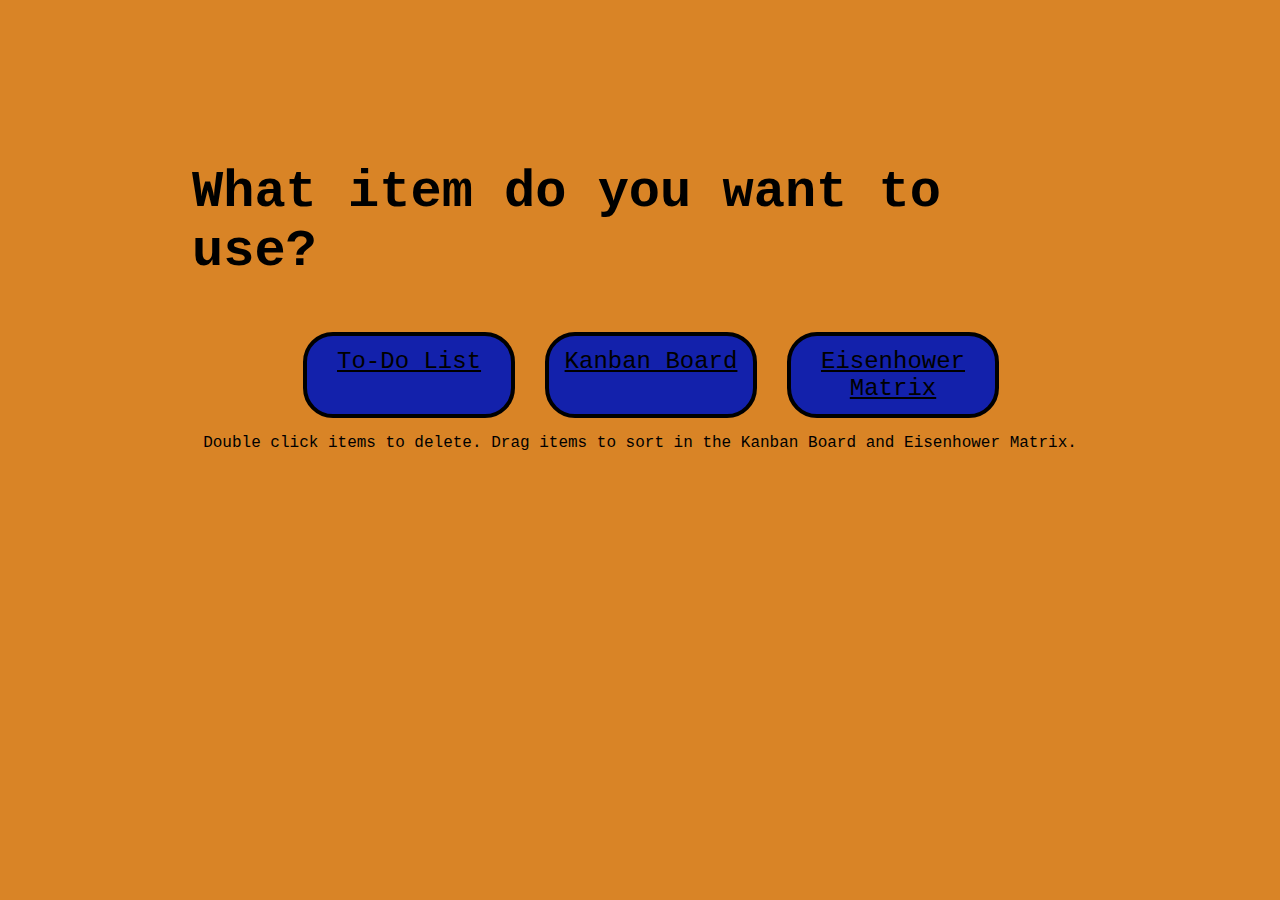
<file: index.html>
<!DOCTYPE html>
<html>
    <head>
        <h1>What item do you want to use?</h1>
        <link rel = "stylesheet" type = "text/css" href = "index.css">
    </head>

    <body>
        <ul>
            <li>
                <a href = "TodoList/todo.html">To-Do List</a>
            </li>

            <li>
                <a href = "Kanban/kanban.html">Kanban Board</a>
            </li>

            <li>
                <a href = "Matrix/matrix.html">Eisenhower Matrix</a>
            </li>
        </ul>

        <p>Double click items to delete. Drag items to sort in the Kanban Board and Eisenhower Matrix.</p>
    </body>
</html>
</file>
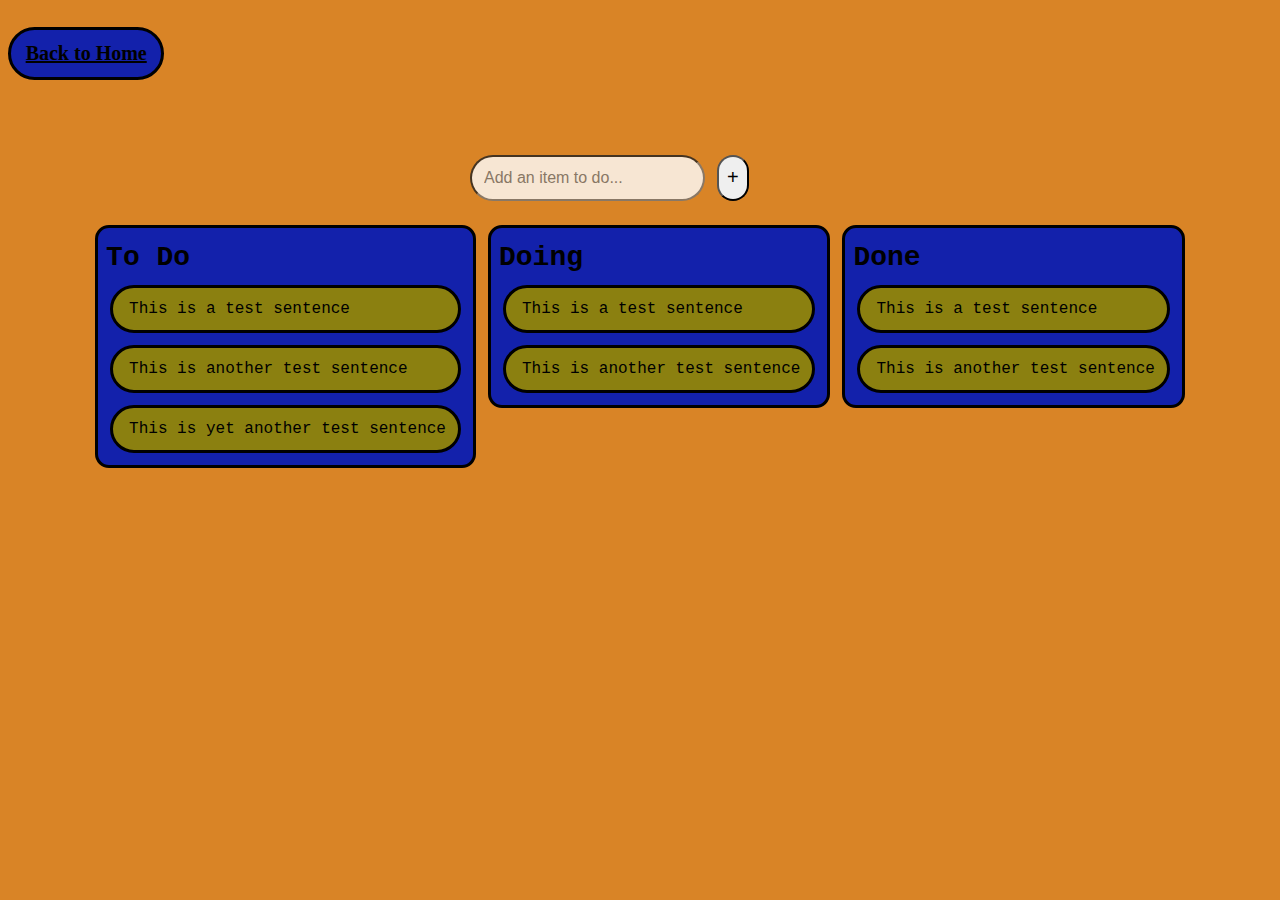
<file: Kanban/kanban.html>
<!DOCTYPE html>
 <html>
    <head>
        <title>Kanban Board</title>
        <link rel="stylesheet" type = "text/css" href="kanban.css">

        <h4><a href = "/Projects/Productivity/index.html">Back to Home</a></h4>
    </head>

    <body>
        <div class = "board">
            <form id = "addItem">
                <input type = "text" placeholder = "Add an item to do..." id = "itemInput"> 
                <button type = "submit">+</button>
            </form>

            <div class = "allLanes">
                <div class = "lane" id="toDoLane">
                    <h3 class = "heading">To Do</h3>

                    <p class = "task" draggable="true">This is a test sentence</p>
                    <p class = "task" draggable="true">This is another test sentence</p>
                    <p class = "task" draggable="true">This is yet another test sentence</p>
                </div>

                <div class = "lane" id="container">
                    <h3 class = "heading">Doing</h3>

                    <p class = "task" draggable="true">This is a test sentence</p>
                    <p class = "task" draggable="true">This is another test sentence</p>
                </div>

                <div class = "lane" id="container">
                    <h3 class = "heading">Done</h3>

                    <p class = "task" draggable="true">This is a test sentence</p>
                    <p class = "task" draggable="true">This is another test sentence</p>
                </div>
            </div>
        </div>
    </body>

    <script src = "kanban.js"></script>
 </html>
</file>
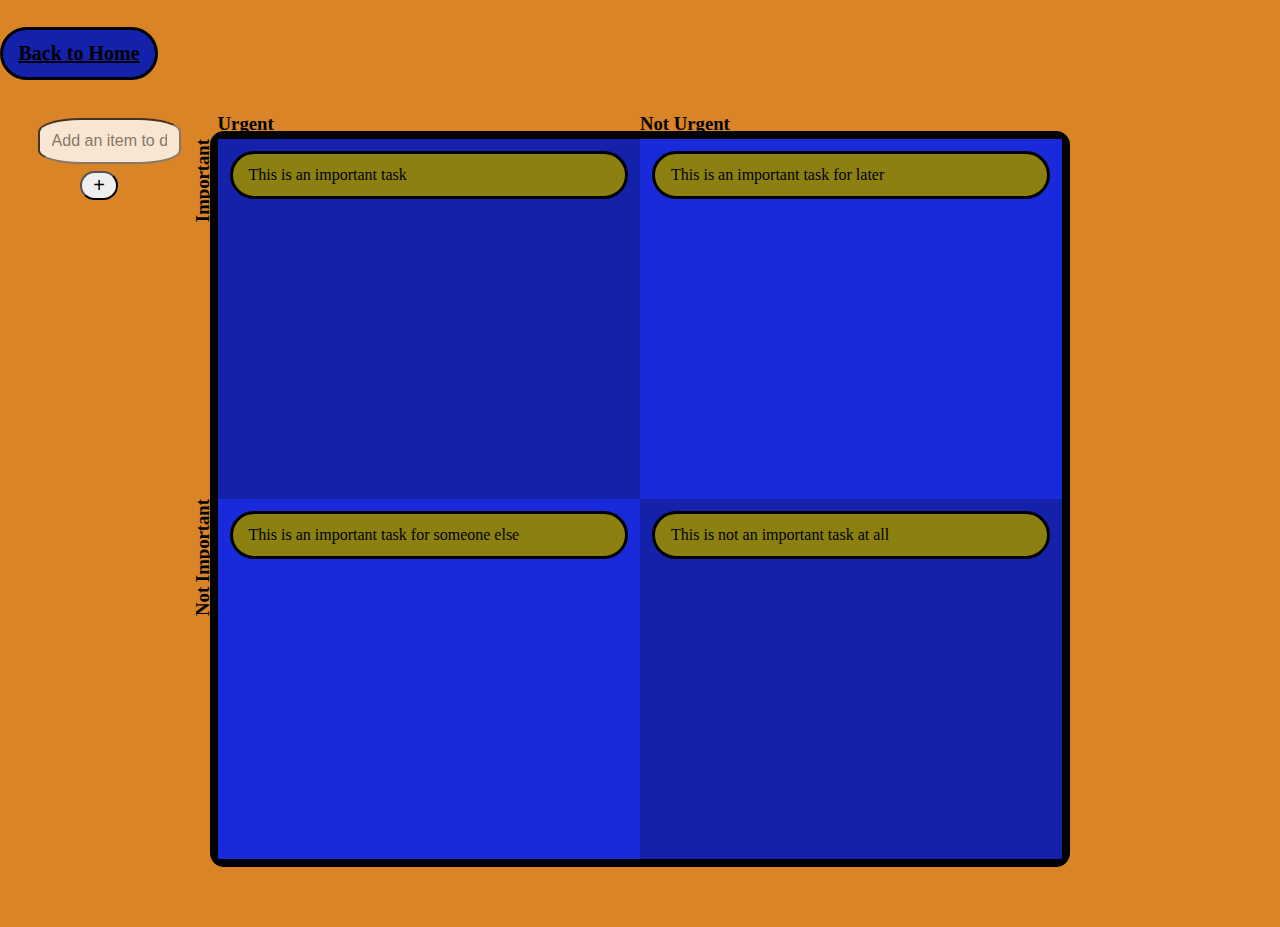
<file: Matrix/matrix.html>
<!DOCTYPE html>
<html>
    <head>
        <title>Eisenhower Matrix</title>
        <link rel = "stylesheet" type = "text/css" href = "matrix.css">
        <h4><a href = "/Projects/Productivity/index.html">Back to Home</a></h4>
    </head>
    <body>
        <form id = "addItem">
            <input type = "text" placeholder = "Add an item to do..." id = "itemInput"> 
            <button type = "submit">+</button>
        </form>

        <div class = allSections>
            <div class = "section" id = "do">
                <h3 class = "top">Urgent</h3>
                <h3 class = "side">Important</h3>

                <p class = "task" draggable="true">This is an important task</p>
            </div>

            <div class = "section" id = "schedule">
                <h3 class = "top">Not Urgent</h3>

                <p class = "task" draggable="true">This is an important task for later</p>
            </div>

            <div class = "section" id = "delegate">
                <h3 class = "side">Not Important</h3>

                <p class = "task" draggable="true">This is an important task for someone else</p>
            </div>

            <div class = "section" id = "remove">
                <p class = "task" draggable="true">This is not an important task at all</p>
            </div>
        </div>
    </body>

    <script src = "matrix.js"></script>
</html>
</file>
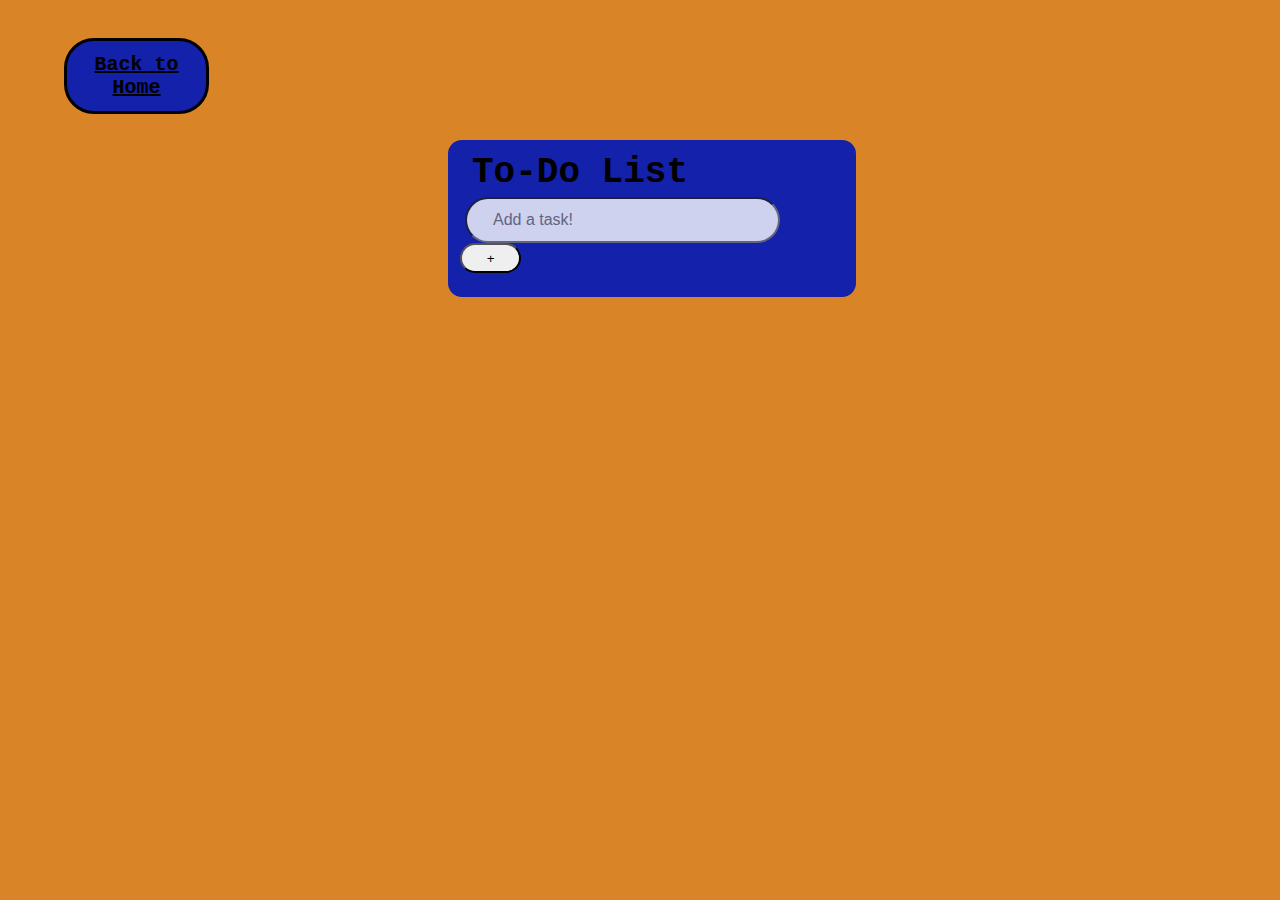
<file: TodoList/todo.html>
<!DOCTYPE html>
<html>
    <head>
        <title>To-Do List</title>

        <link rel="stylesheet" type="text/css" href="todo.css" /> 
        <h4><a href = "../index.html">Back to Home</a></h4>
    </head>

    <body>

        <div class = "container">
            <h1>To-Do List</h1>

            <input id = "inputField" type = "text" placeholder="Add a task!"> <button id = "addToDo">+</button>

            <div class = "toDos" id = "toDosContainers">

            </div>
        </div>

        <script src = "todo.js"></script>
    </body>
</html>
</file>
<file: index.css>
body{
    display: flex;
    margin: auto;
    margin-top: 10%;
    width: 70%;

    flex-wrap: wrap;
    justify-content: center;

    background-color: #D98426;
    font-family: 'Courier New', Courier, monospace;
}

h1{
    font-size: 52px;
}

ul{
    display: flex;
    justify-content: space-evenly;
    gap: 20px;
    width: 80%;

    list-style-type: none;

    margin-right: 2%;
}

li{
    border: solid 4px;

    width: 25%;

    text-align: center;
    font-size: 24px;
    background-color: #1321AB;

    padding: 12px;
    border-radius: 30px;
}

p{
    margin: auto;
}

a{
    color: black;
}
</file>
<file: Kanban/kanban.css>
/* Lanes */
.allLanes{
    display: flex;
    justify-content: center;
    align-items: first baseline;

    gap: 12px;

    font-family: 'Courier New', Courier, monospace;
}

.lane{
    background-color: #1321AB;

    border-radius: 14px;

    border: solid;
}

.task{
    padding: 12px;
    margin: 12px;
    
    cursor: move;

    background-color: #8B8010;
    border-radius: 30px;

    border: solid;

    text-indent: 4px;
}

.heading{
    text-indent: 8px;
    
    margin-top: 14px;
    margin-bottom: 8px;

    font-size: 28px;
}

.is-dragging{
    scale: 1.05;
    background: black;
    color: white;
}

/* Whole board */
body{
    background-color: #D98426;
}

/* Add Item Area */
#addItem{
    width: 25%;
    display: flex;
    /* Will want to change this to flex eventually */
    margin: auto;
    margin-top: 5%;
    margin-left: 450px;
    margin-bottom: 12px;
    padding: 12px;

    /* background-color: #1321AB; */

}

input{
    opacity: 80%;
    border-radius: 30px;
    padding: 12px;
    margin-right: 12px;

    font-size: 16px;
}

button{
    width: 10%;
    border-radius: 30px;

    font-size: 20px;
}

/* Back to menu */
h4{
    font-size: 20px;
    width: 10%;
    text-align: center;
    padding: 12px;
    border: solid 3px;
    border-radius: 30px;
    background-color: #1321AB;
}
a{
    color: black;
}
</file>
<file: Matrix/matrix.css>
html, body{
    margin: 0;
    padding: 0;
    width: 100%;
    height: 100%;

    background-color: #D98426;
}

.allSections{
    width: 66%;
    height: 80%;

    margin: auto;
    margin-top: 4%;

    display: flex;
    flex-wrap: wrap;

    /* outline: 5px solid; */
    border: 8px solid;
    border-radius: 14px;
}

.section{
    margin: 0;
    padding: 0;

    width: 50%;
    height: 50%;

    /* outline: 2px solid; */

    overflow-y: scroll;
}

#do, #remove{
    background-color: #1321AB;
    /* border-radius: 15px; */
}

#schedule, #delegate{
    background-color: #182ada;
}
/* Headings */
.top{
    margin-top: -2%;
    position: absolute;
}

.side{
    writing-mode: vertical-rl;
    rotate: 180deg;
    margin-left: -2%;
    
    position: absolute;
}

.task{
    cursor:grab;

    border: solid;
    border-radius: 30px;

    text-indent: 4px;

    padding: 12px;
    margin: 12px;

    background-color: #8B8010;
}

.is-dragging{
    scale: 1.05;
    background: black;
    color: white;
}

#addItem{
    width:10%;
    position: absolute;

    margin:auto;
    margin-left: 2%;
    margin-top: 0%;

    padding: 12px;
}

#itemInput{
    width: 90%;
    opacity: 80%;
    border-radius: 30%;
    padding: 12px;
    
    font-size: 16px;
}
button{
    width: 30%;
    border-radius: 30px;

    font-size: 20px;

    margin-top: 5%;
    margin-left: 33%;
}

/* Back to menu */
h4{
    font-size: 20px;
    width: 10%;
    text-align: center;
    padding: 12px;
    border: solid 3px;
    border-radius: 30px;
    background-color: #1321AB;
}
a{
    color: black;
}
</file>
<file: TodoList/todo.css>
body{
    width: 30%;
    margin: auto;
    margin-top: 5%;
    padding: 12px;

    background: #D98426;

    font-family: monospace;
    font-family: 'Courier New', Courier, monospace;

    /* Temp */
    /* border: outset; */
}

.container{
    width: 100%;
    margin: auto;

    background-color: #1321AB;
    padding: 12px; 

    border-radius: 14px;
    /* border: outset; */
}

h1{
    margin: auto;
    margin-left: 12px;
    padding-bottom: 4px;

    font-size: 36px;
}

#inputField{
    width: 80%;
    height: 40px;
    margin: auto;
    margin-left: 5px;

    border-radius: 30px;

    opacity: 80%;

    font-size: 16px;
    text-indent: 24px;
    
    /* border: auto; */
}

#addToDo{
    height: 30px;
    width:16%;
    margin: auto;
    
    border-radius: 30px;
    /* border: auto; */
}

.toDos{
    width: 60%;
    margin: auto;
    margin-top: 12px;
    margin-bottom: 12px;

    /* border: outset; */
}

p{
    width: 80%;
    margin: auto;
    margin-top: 12px;
    margin-bottom: 12px;
    padding: 12px;

    border-radius: 30px;
    background-color: #8B8010;

    border: solid;
    cursor: pointer;

    font-size: 14px;
}

/* Back to menu */
h4{
    font-size: 20px;
    width: 10%;
    text-align: center;
    padding: 12px;
    border: solid 3px;
    border-radius: 30px;
    background-color: #1321AB;

    margin-left: -100%;
    margin-top: -10%;
    width: 30%;
}
a{
    color: black;
}
</file>
